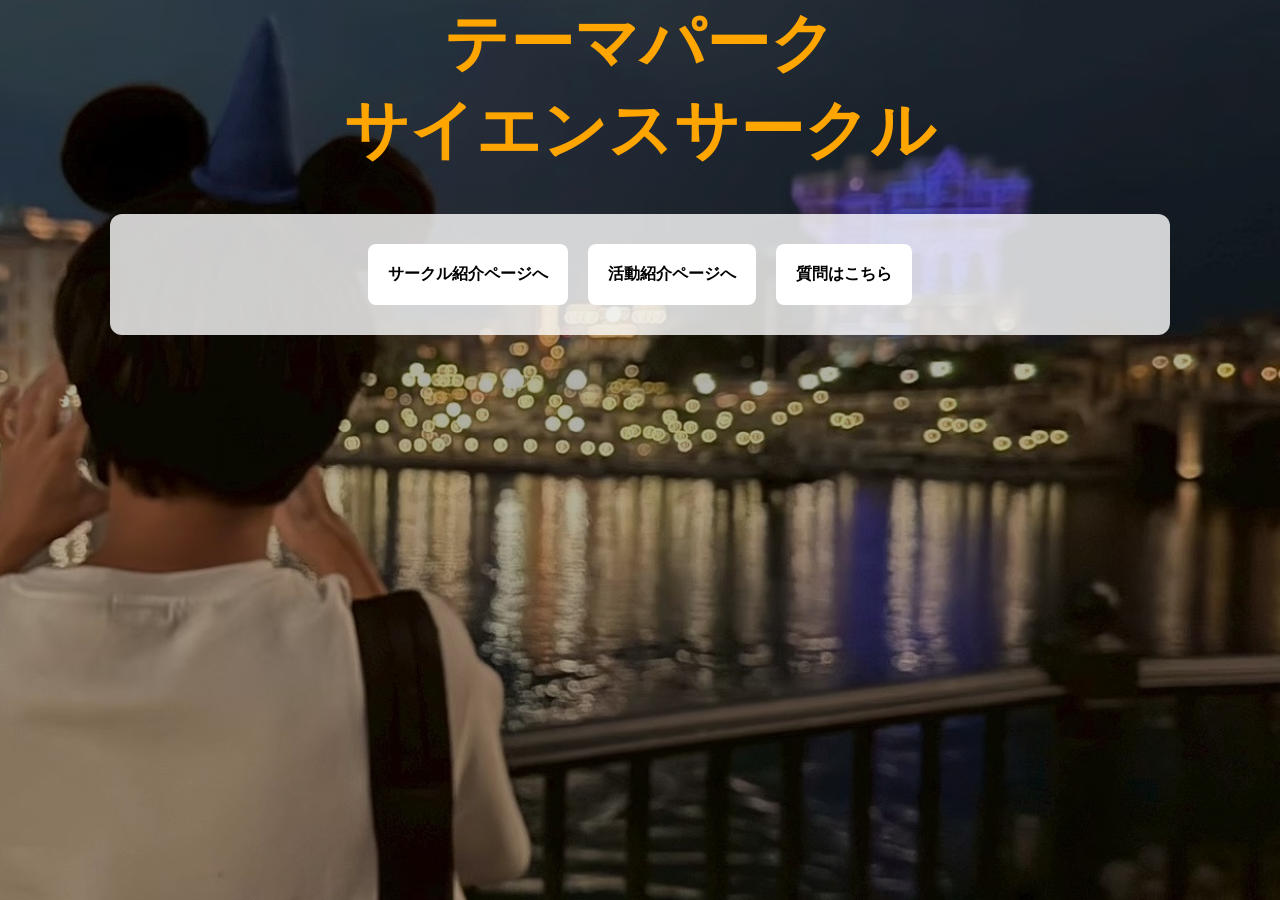
<file: index.html>
<!DOCTYPE html>
<html>
<head>
<meta charset="UTF-8">
<meta name="viewport" content="width=device-width, initial-scale=1.0">
<title>テーマパークサイエンスサークル</title>
<link rel="stylesheet" href="style.css">
</head>
<body>
<div class="hero flex column align-center">
    <h1 class="title text-center slideup">テーマパーク<br>サイエンスサークル</h1>
    <div class="overlay flex column">
        <a href="circle/" class="box">サークル紹介ページへ</a>
        <a href="activity/" class="box">活動紹介ページへ</a>
        <a href="https://docs.google.com/forms/d/e/1FAIpQLSeCqY7wQdPt1toyfvh6AmOmbkyxSETVyq_etqTIHvP_eHCNkg/viewform" class="box">質問はこちら</a>
    </div>
</div>
</body>
</html>
</file>
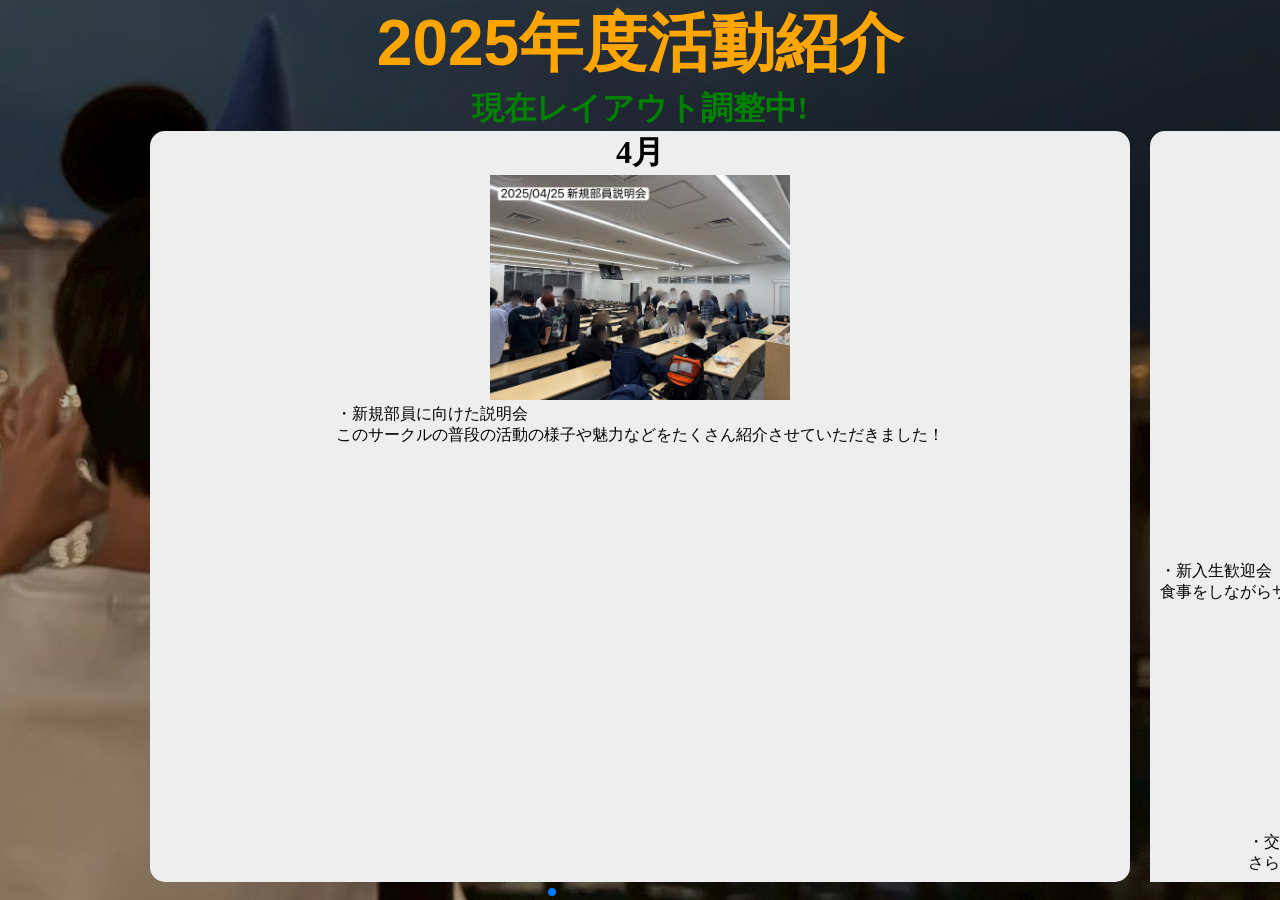
<file: activity/index.html>
<!DOCTYPE html>
<html>
<head>
<meta charset="UTF-8">
<title>活動紹介</title>
<link rel="stylesheet"
href="https://cdn.jsdelivr.net/npm/swiper@11/swiper-bundle.min.css">
<link rel="stylesheet" href="../style.css">
</head>
<body>
<div class="hero flex column align-center">
<h1 class="title text-center">2025年度活動紹介</h1>
<h1 class="is-temp text-center">現在レイアウト調整中!</h1>
<div class="swiper">
    <div class="swiper-wrapper">
        <div class="swiper-slide flex column justify-start align-center">
            <h1>4月</h1>
            <div><img src="images/4-april.png" alt="説明会" style="width: 300px;"></div>
            	<p>・新規部員に向けた説明会<br>このサークルの普段の活動の様子や魅力などをたくさん紹介させていただきました！</p>
        </div>
        <div class="swiper-slide flex column justify-center align-center" style="height: 100vh; overflow-y:scroll;">
            <h1>5月</h1>
            <div><img src="images/5-welcomeparty.png" alt="新入生歓迎会" style="width: 300px;"></div>
            	<p>・新入生歓迎会<br>食事をしながらサークルのいろんな方と話していただきました。この機会に、既に在籍している先輩部員とつながりやすくなります！</p>
	    <div><img src="images/5-exchangemeeting.png" alt="交流会" style="width: 300px;"></div>
		<p>・交流会<br>さらに親睦を深めることを目的として開催しました。ボードゲームなどを通してた交流していただきました！</p>
        </div>
        <div class="swiper-slide flex column justify-center align-center">
            <h1>6月</h1>
            <p>・映画鑑賞<br>部員のやりたい企画No.1でした！この回はソウルフルワールドを鑑賞しました。</p>
        </div>
        <div class="swiper-slide flex column justify-center align-center">
            <h1>7月</h1>
            <div><img src="images/7-july.jpeg" alt="ドームシティ" style="width: 300px;"></div>
            	<p>・現地調査（東京ドームシティアトラクションズ）<br>新学期入って初のテーマパーク！初めての本格的な活動参加で緊張するかもしれませんが、サークルの人と一緒に回ることで一気に仲良くなるチャンスでもあります！</p><br><br><p>・勉強会<br>みんなで集まって試験勉強をしました。分からないところは直接先輩に聞くこともできますよ！</p>
        </div>
        <div class="swiper-slide flex column justify-center align-center" style="height: 100vh; overflow-y:scroll;">
            <h1>8月</h1>
            <div><img src="images/8-smallworlds.png" alt="スモールワールズ" style="width: 300px;"></div>
            	<p>・スモールワールズ<br>小さな世界観の演出の仕方を学びました。</p>
	    <div><img src="images/8-bbq.jpeg" alt="ＢＢＱ" style="width: 300px;"></div>
		<p>・BBQ<br>夏といえばBBQ！たくさん笑って、みんなでおいしいお肉をいただきました♪</p>
        </div>
        <div class="swiper-slide flex column justify-center align-center" style="height: 100vh; overflow-y:scroll;">
            <v>9月</h1>
            <div><img src="images/9-septemberdisney.png" alt="東京ディズニーシー" style="width: 300px;"></div>
            	<p>・現地調査（東京ディズニーシー）<br>3班に分かれて、各班それぞれ気になるスポットを回りました。遊びつつも気になったことを調べ、後日調査書をまとめました。<p>
	    <div><img src="images/9-firework.png" alt="ドームシティ" style="width: 300px;"></div>
		<p>・手持ち花火<br>夏といえば花火！9月末に開催したということもあり、夏の名残を感じつつ楽しみました。</p>
        </div>
        <div class="swiper-slide flex column justify-center align-center" style="height: 100vh; overflow-y:scroll;">
            <h1>10月</h1>
            <div><img src="images/10-areamap.png" alt="3つのエリア" style="width: 300px;">
		 <img src="images/10-coffeecupzone.png" alt="コーヒーカップゾーン" style="width: 300px;">
		 <img src="images/10-jurassiczone.png" alt="ジュラシックゾーン" style="width: 300px;">
		 <img src="images/10-gamezone.png" alt="ゲームゾーン" style="width: 300px;">
		　<img src="images/10-culturalfestival.png" alt="全体写真" style="width: 300px;">
		　<img src="images/10-churros.png" alt="チュロス" style="width: 300px;"></div>
             	<p>・文化祭（駿河台桜理祭）<br>現地調査を活かしたオリジナルアトラクションを制作しました！1ヶ月以上の準備期間を経て3つのゾーンを完成させました。またチュロス販売もしました。</p>
	    <div><img src="images/10-halloween.png" alt="ハロウィンパーティー" style="width: 300px;"></div>
		<p>ハロウィンパーティー<br>みんなでお菓子を持ち寄り、カードゲームや映画鑑賞をしました！</p>
        </div>
        <div class="swiper-slide flex column justify-center align-center">
            <h1>11月</h1>
            <div><img src="images/11-game.png" alt="ボードゲーム" style="width: 300px;"></div>
            	<p>・ボードゲーム会<br>2回開催しました。ゲームを通して参加者の新たな一面が見られたりしました。とてもおもしろいかったです！</p>
        </div>
        <div class="swiper-slide flex column justify-center align-center">
            <h1>12月</h1>
            <div><img src="images/12-yomiuri.jpeg" alt="よみうりランド全体写真" style="width: 300px;">
		　<img src="images/12-yomiuriirumi.jpeg" alt="イルミネーション" style="width: 300px;"></div>
            	<p>・現地調査（よみうりランド）<br>このサークルは遊園地にも行きます！よみうりランドはアトラクションだけでなく、イルミネーションやＨＡＮＡ・ＢＩＹＯＲＩといった幻想的な空間があり、この魅せ方も大きな学びになりました。</p>
        </div>
        <div class="swiper-slide flex column justify-center align-center">
            <h1>1月</h1>
            <p>試験期間のため、活動なし</p>
        </div>
        <div class="swiper-slide flex column justify-center align-center">
            <h1>2月</h1>
            <div><img src="images/2-februarydisney.jpg" alt="ディズニーシー冬期" style="width: 300px;"></div>
            	<p>・現地調査（東京ディズニーシー）<br>この時も3班に分かれて、各班気になるアトラクションやショーを回りました。現地調査で得たことは学祭などに応用します！</p>
        </div>
        <div class="swiper-slide flex column justify-center align-center" style="height: 100vh; overflow-y:scroll;">
            <h1>3月</h1>
            <div><img src="images/3-usj.jpeg" alt="ＵＳＪ" style="width: 300px;">
		　<img src="images/3-trip.jpeg" alt="大阪観光" style="width: 300px;"></div>
            	<p>・合宿（ＵＳＪ）<br>2025年度最後の現地調査はＵＳＪ！関西にも足を運びました。ＵＳＪはアニメやゲームの世界観が特徴的でした。2泊3日の合宿なので、京都や大阪の観光もしました♪</p>
	    <div><img src="images/3-soubetukai.jpeg" alt="送別会" style="width: 300px;"></div>
		<p>・送別会<br>卒業される4年生の方に今までの感謝と応援の気持ちを伝えました。</p>
        </div>
    </div>
</div>
<div class="swiper-pagination"></div>
</div>
<script src="https://cdn.jsdelivr.net/npm/swiper@11/swiper-bundle.min.js">
</script>
<script src="../js.js"></script>
</body>
</html>
</file>
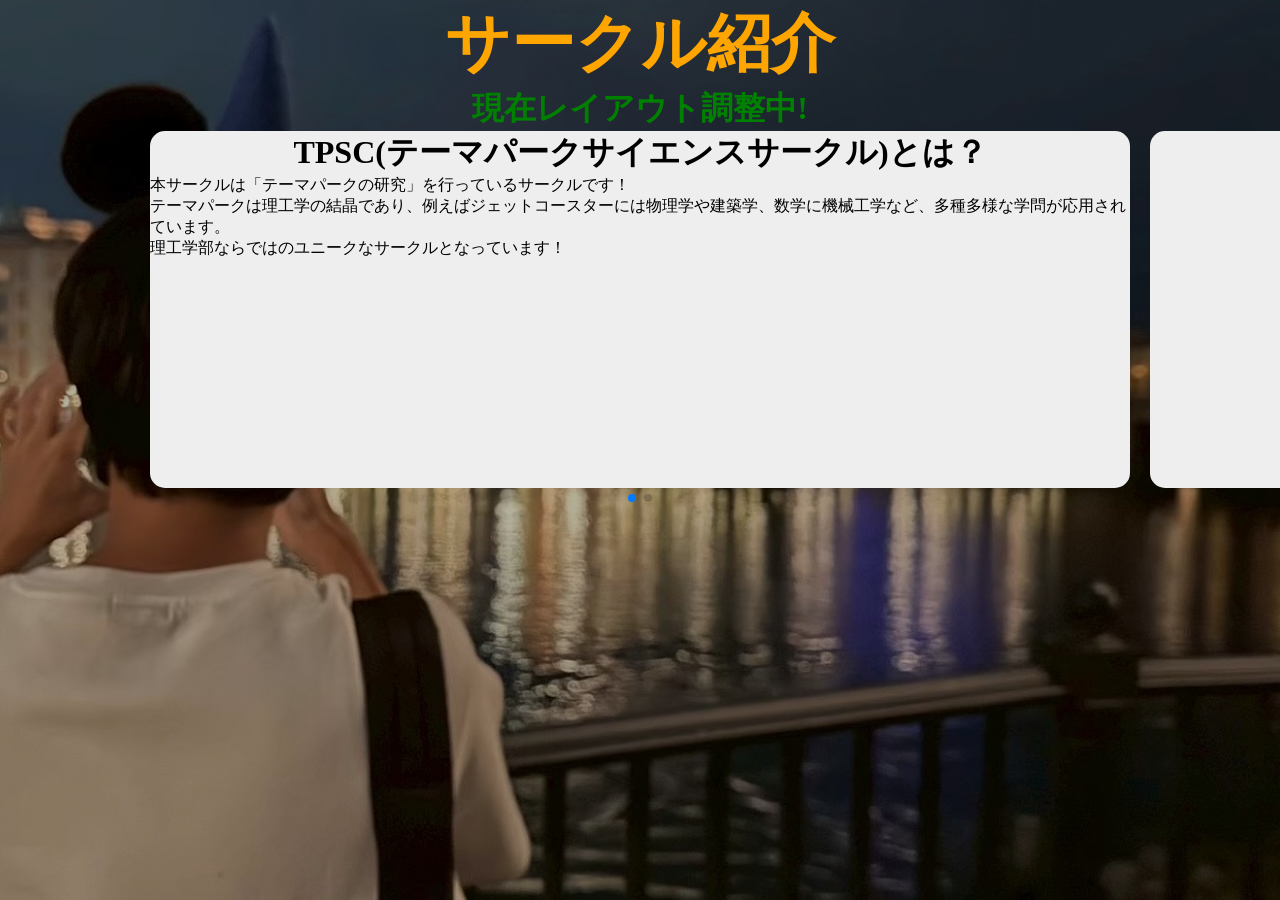
<file: circle/index.html>
<!DOCTYPE html>
<html>
<head>
<meta charset="UTF-8">
<meta name="viewport" content="width=device-width, initial-scale=1.0">
<title>サークル紹介</title>
<link rel="stylesheet"
href="https://cdn.jsdelivr.net/npm/swiper@11/swiper-bundle.min.css">
<link rel="stylesheet" href="../style.css">
</head>
<body>
<div class="hero flex column align-center">
    <h1 class="title text-center">サークル紹介</h1>
    <h1 class="is-temp text-center">現在レイアウト調整中!</h1>
    <div class="swiper">
        <div class="swiper-wrapper">
            <div class="swiper-slide flex column justify-start align-center">
                <h1>TPSC(テーマパークサイエンスサークル)とは？</h1>
                <p>本サークルは「テーマパークの研究」を行っているサークルです！<br>テーマパークは理工学の結晶であり、例えばジェットコースターには物理学や建築学、数学に機械工学など、多種多様な学問が応用されています。<br>理工学部ならではのユニークなサークルとなっています！</p>
            </div>
            <div class="swiper-slide flex column justify-start align-center">
                <h1>サークル概要</h1>
                <div><img src="images/februarydisney.JPG" alt="ディズニーシー冬期" style="width: 300px;"></div>
                <p>・所属人数：40名(男女比　27:13)<br>・活動場所：テーマパーク、駿河台校舎<br>・活動回数：月2回程度<br>・現地調査：2か月に1回程度</p>
            </div>
        </div>
    </div>
    <div class="swiper-pagination"></div>
</div>
<script src="https://cdn.jsdelivr.net/npm/swiper@11/swiper-bundle.min.js">
</script>
<script src="../js.js"></script>
</body>
</html>
</file>
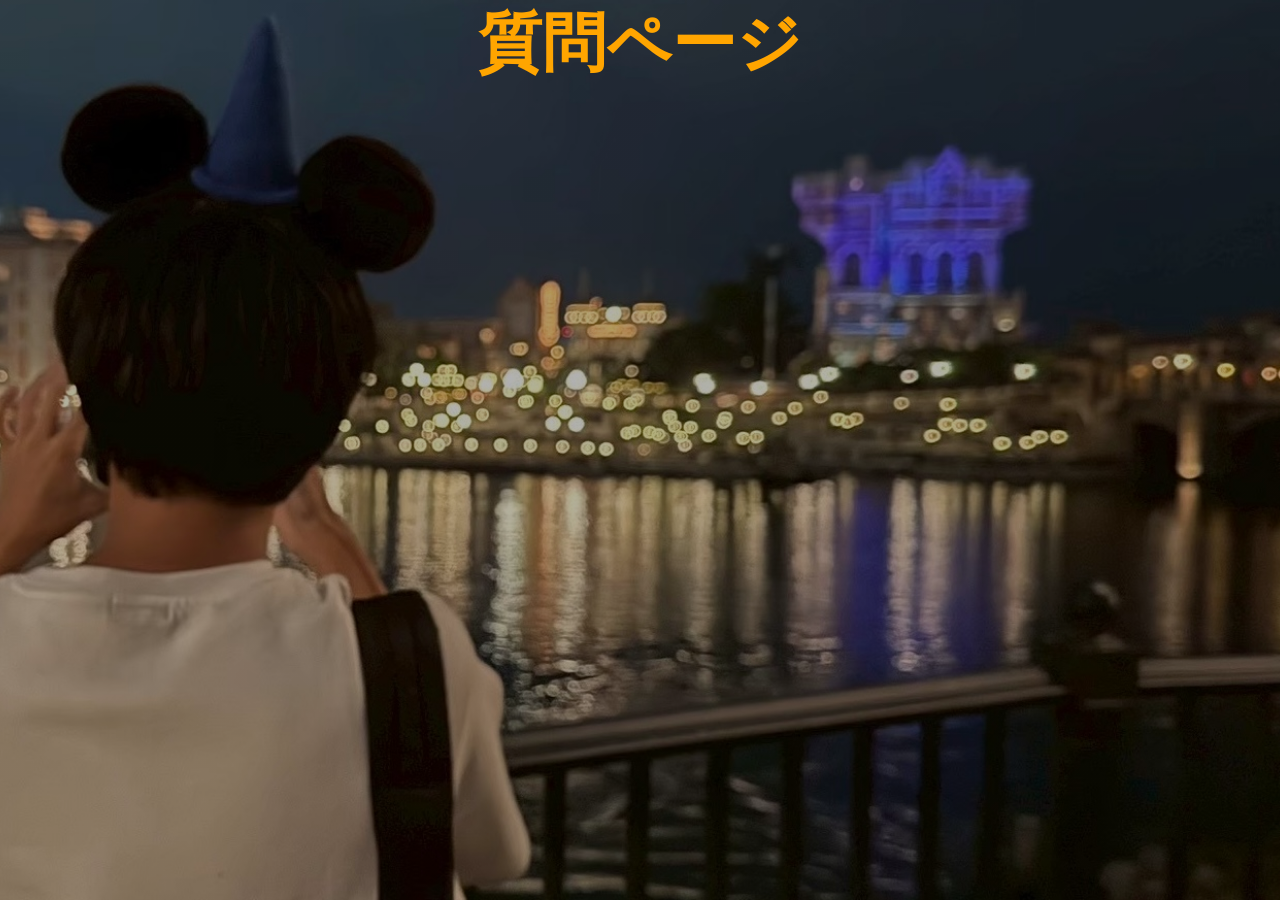
<file: question/index.html>
<!DOCTYPE html>
<html>
<head>
<meta charset="UTF-8">
<title>質問ページ</title>
<link rel="stylesheet" href="../style.css">
</head>
<body>
<div class="hero flex column align-center">
    <h1 class="title text-center">質問ページ</h1>
</div>
</body>
</html>
</file>
<file: style.css>
body,h1,h2,h3,p {
    margin: 0;
}

.box {
    text-decoration: none;
    color: black;
    background: white;
    padding: 20px;
    text-align: center;
    border-radius: 8px;
    font-weight: bold;
    transition: 0.3s;
}

.flex{display:flex}
.column{flex-direction: column;}
.row{flex-direction: row;}
.justify-center{justify-content: center;}
.justify-start{justify-content: start;}
.text-center{text-align: center;}
.align-center{align-items: center;}
.relative{position: relative;}
.absolute{position: absolute;}



.is-temp{color: green;}

.title {
    margin-top: 0;
    font-size: 64px;
    color: orange;
    font-family:"Hiragino Kaku Gothic ProN", 
               "Yu Gothic", 
               Meiryo, 
               sans-serif;
}

.minititle {
    margin-top: 0;
    font-size: 30px;
    color: orange;
    font-family:"Hiragino Kaku Gothic ProN", 
               "Yu Gothic", 
               Meiryo, 
               sans-serif;
}





.hero {
    position: relative;
    height: 100vh;
    background:
        linear-gradient(rgba(0,0,0,0.3), rgba(0,0,0,0.3)),
        url("images/sino.JPG");
    background-size: cover;
    background-position: center;
}

.overlay {
    margin-top: 40px;
    width: 90%;
    max-width: 1000px;
    background: rgba(255,255,255,0.8);
    padding: 30px;
    gap: 20px;
    border-radius: 12px;
}

@media (min-width:768px){
    .overlay {
        flex-direction: row;
        justify-content: center;
    }
}

.square{
    margin-top: 0px;
    width:50%;
    max-width:1000px;
    background:rgba(255,0,0,1);
    height:50px;
}






@keyframes slideup{
    from{
        opacity:0;
        transform:translateY(50px)
    }
    to{
        opacity:1;
        transform:translateY(0)
    }
}

.slideup{
    animation:slideup 1s ease forwards;
}

.swiper{
    /*overflow: visible;*/
    width:100%;
}

.swiper-slide{

    min-height: 300px;
    background: #eee;
    border-radius: 15px;
}

.swiper-pagination{
    position: static;
}
</file>
